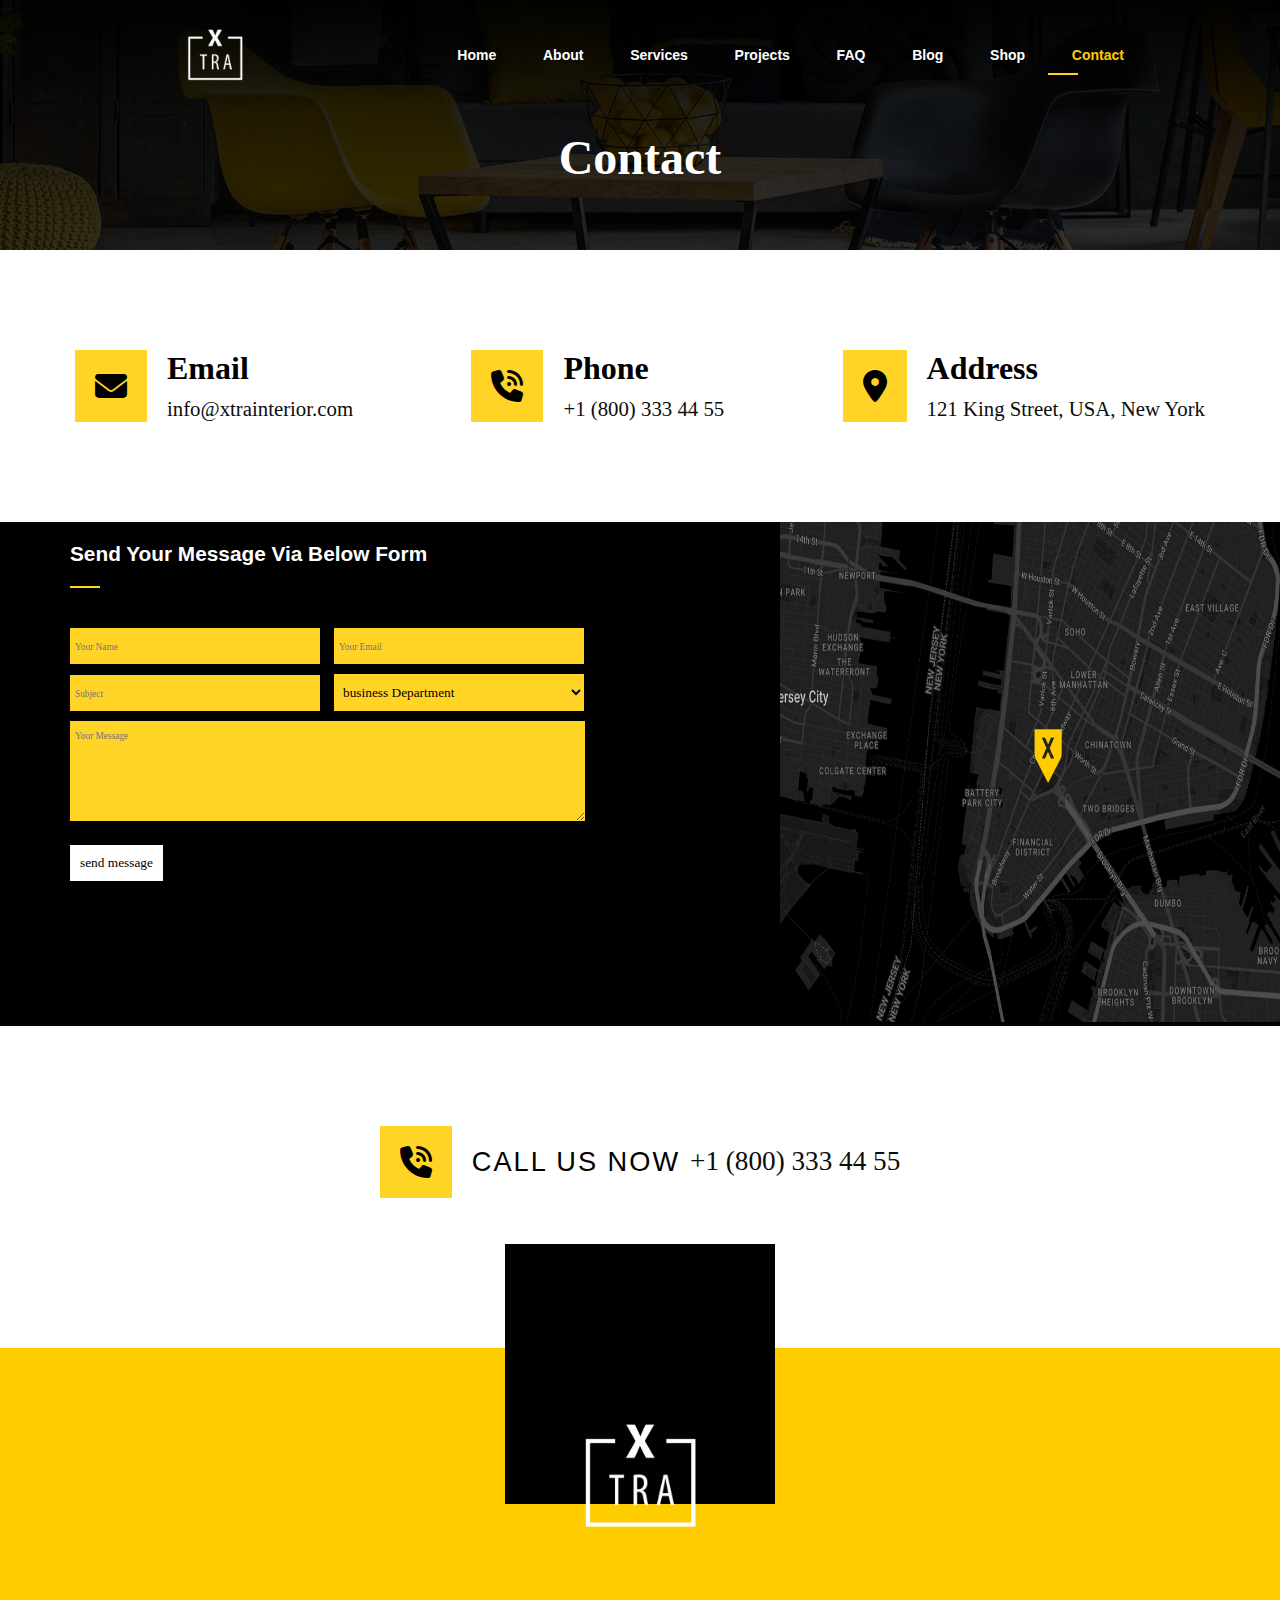
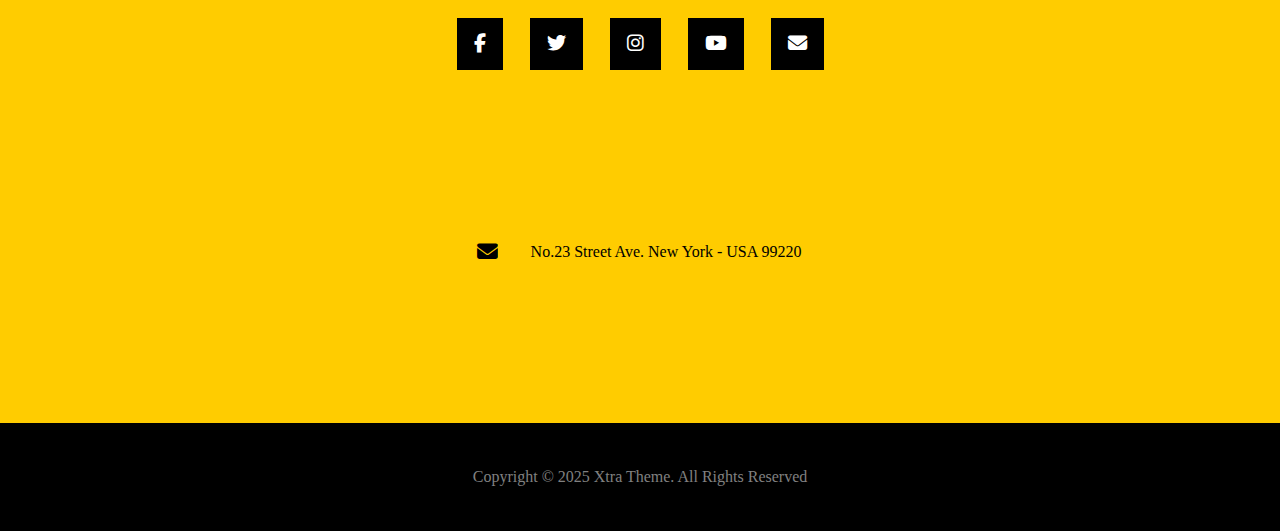
<file: Contact.html>
<!DOCTYPE html>
<html lang="en">
<head>
    <meta charset="UTF-8">
    <meta name="viewport" content="width=device-width, initial-scale=1.0">
    <title>Contact</title>
    <link rel="stylesheet" href="../assets/fontawesome-free-6.6.0-web(1)/fontawesome-free-6.6.0-web/css/all.min.css">
    <link rel="stylesheet" href="../assets/CSS/general.css">
    <link rel="stylesheet" href="../assets/CSS/Contact.css">
    <link rel="stylesheet" href="../assets/CSS/nav&footer.css">
</head>
<body>
    <header>
        <nav class="navbar">
            <div class="logo">
                <a href="../index.html"><img src="../assets/imgs/logo3.png" alt="Logo"></a>
            </div>
            <div class="menu-icon" id="menu-icon">☰</div>
            <ul class="nav-links" id="nav-links">
                <li><a href="../index.html">Home</a></li>
                <li><a href="A../bout.html">About</a></li>
                <li><a href="../services.html">Services</a></li>
                <li><a href="../projects.html">Projects</a></li>
                <li><a href="../FAQ.html">FAQ</a></li>
                <li><a href="../blog.html"  >Blog</a></li>
                <li><a href="../shop.html">Shop</a></li>
                <li><a href="../Contact.html" class="active">Contact</a></li>
            </ul>
        </nav>
        <h1>Contact</h1>
    </header>
    
    <div class="contact">
        <div class="container">
            <div class="card">
                <div class="icon">
                    <i class="fa-solid fa-envelope"></i>
                </div>
                <div class="text">
                    <h3>Email</h3>
                    <p>info@xtrainterior.com  </p>
    
                </div>
            </div>
            <div class="card">
                <div class="icon">
                    <i class="fa-solid fa-phone-volume"></i>
                            </div>
                <div class="text">
                    <h3>Phone</h3>
                    <p>+1 (800) 333 44 55 </p>
    
                </div>
            </div>
            <div class="card">
                <div class="icon">
                    <i class="fa-solid fa-location-dot"></i>
                            </div>
                <div class="text">
                    <h3>Address</h3>
                    <p>121 King Street, USA, New York</p>
    
                </div>
            </div>
        </div>
       
    </div>
    <div class="map">
          
            <form action="">
                <div class="text">
                    <h3> Send Your Message Via Below Form</h3>
                </div>
                <input type="text" placeholder="Your Name" required>
                <input type="email" placeholder="Your Email" required>
                <input type="text" placeholder="Subject" required>
               
               <select name="" id="">
                <option value="BD">business Department</option>
                <option value="PD">Personal Department</option>
                <option value="SD">Support Department</option>
                <option value="O">Others</option>
               </select>
                <textarea name="message" placeholder="Your Message" required></textarea>
            <input type="submit"
            value="send message">
            </form>
            <div class="map-photo">
                <img src="../assets/imgs/Map.png" alt="map-photo">
            </div>
        
 
    </div>
    <div class="call">
        <div class="container">
            <div class="card">
                <i class="fa-solid fa-phone-volume"></i>
    <div class="text">
        <h3>Call Us Now</h3>
        <p>+1 (800) 333 44 55</p>
    </div>
            
        </div>
        </div>
       
    </div>
    <footer>
        <div id="yellowFooter">
            <div class="logo" id="footerLogo"><img src="../assets/imgs/logo3.png" alt=""></div>
            <ul id="linkList">
                <li><i class="fa-brands fa-facebook-f"></i></li>
                <li><i class="fa-brands fa-twitter"></i></li>
                <li><i class="fa-brands fa-instagram"></i></li>
                <li><i class="fa-brands fa-youtube"></i></li>
                <li><i class="fa-solid fa-envelope"></i></li>
            </ul>
            <div id="location">
                <div class="logo">
                    <i class="fa -solid fa-envelope"></i>
                    <!-- <i class="fa -solid fa-location-dot"></i>                 -->
                </div>
                    <p>No.23 Street Ave. New York - USA 99220
                    </p>
            </div>
        </div>
        <div id="blackFooter">
             <p>Copyright © 2025 Xtra Theme. All Rights Reserved
            </p>
        </div>
    </footer>

    <script>
        const menuIcon = document.getElementById('menu-icon');
        const navLinks = document.getElementById('nav-links');
        menuIcon.addEventListener('click', () => {
            navLinks.classList.toggle('show');
        });
    </script>

</body>
</html>
</file>
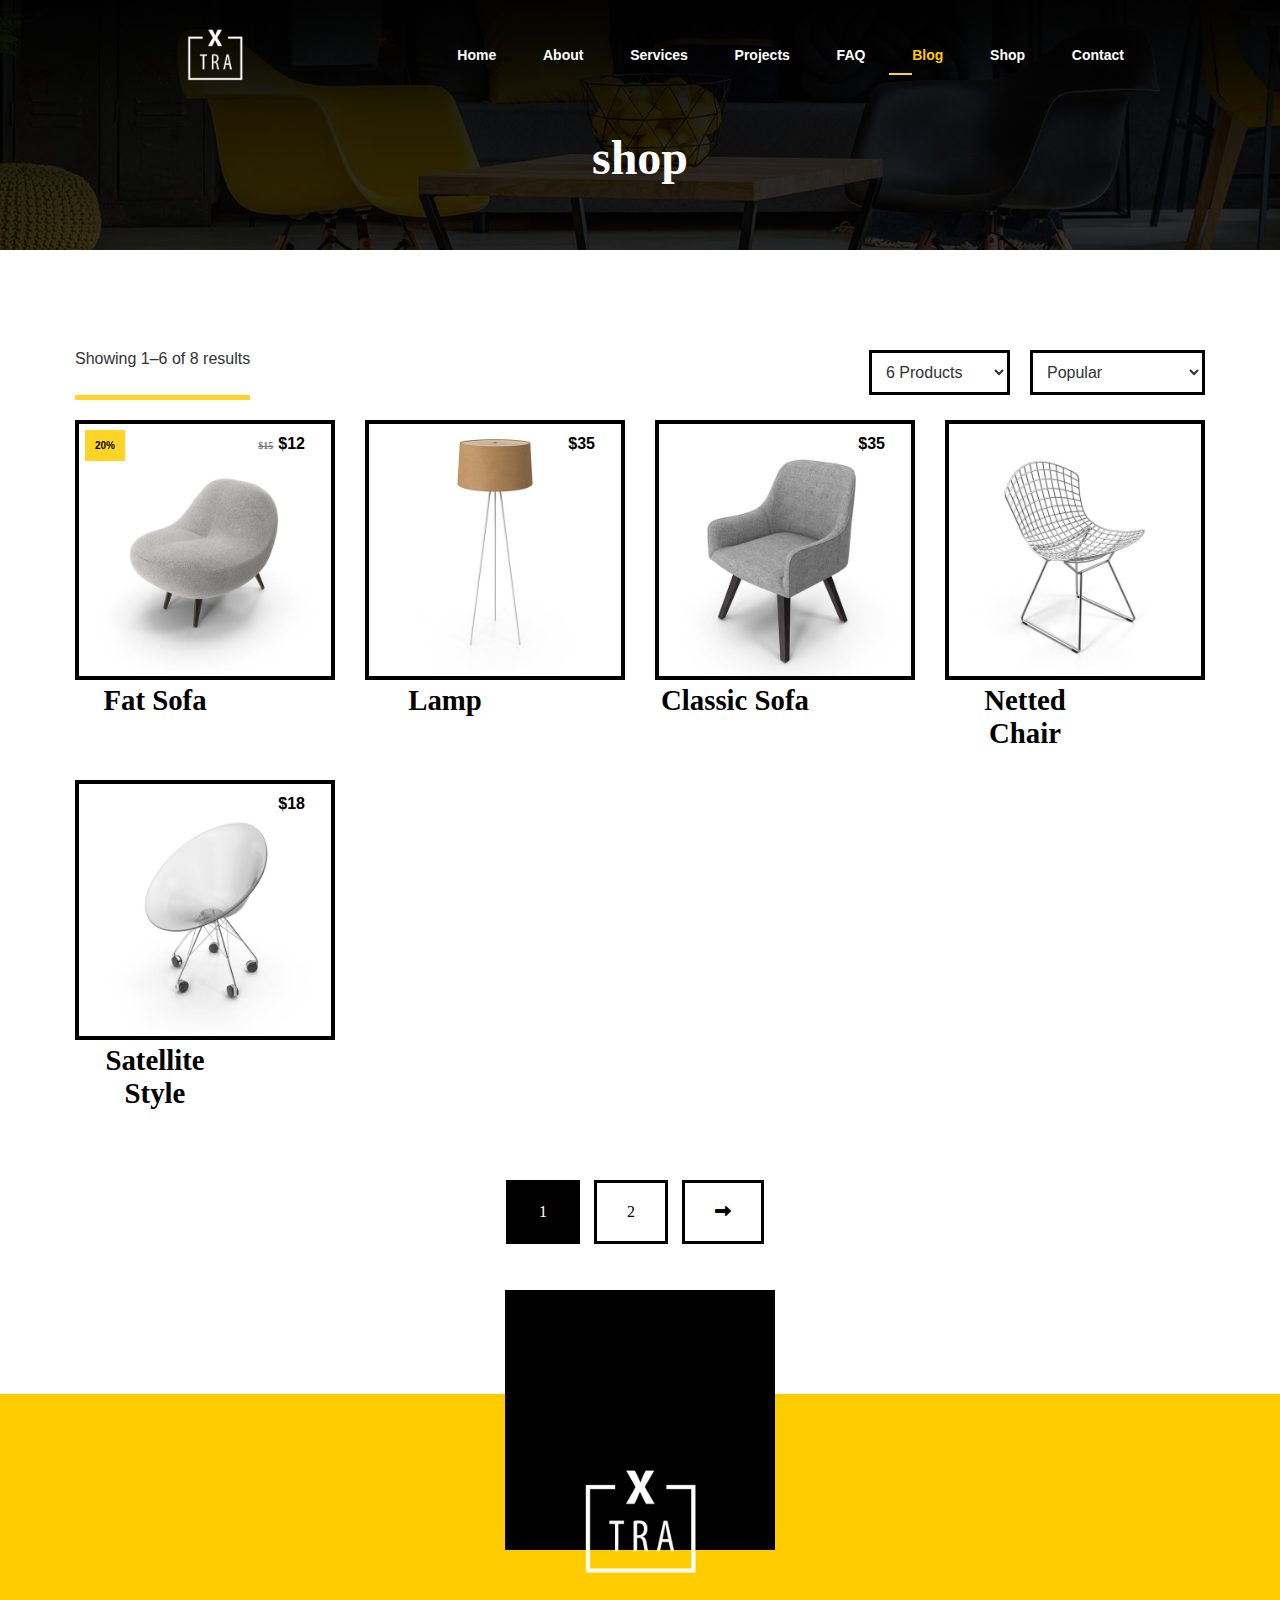
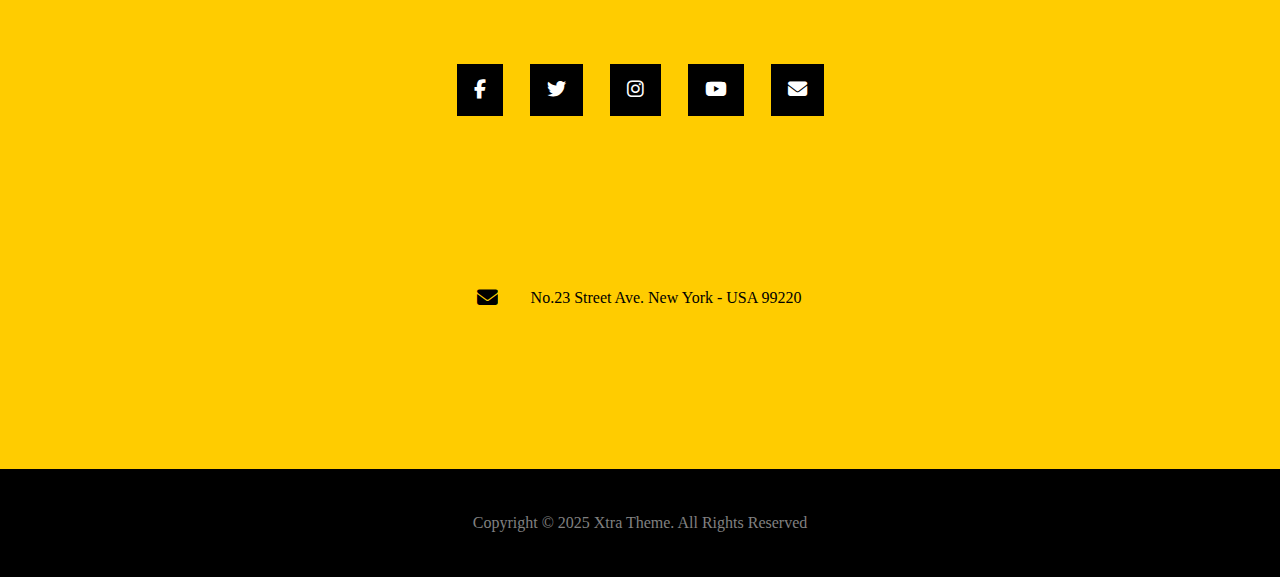
<file: shop.html>
<!DOCTYPE html>
<html lang="en">
<head>
    <meta charset="UTF-8">
    <meta name="viewport" content="width=device-width, initial-scale=1.0">
    <link rel="stylesheet" href="../assets/fontawesome-free-6.6.0-web(1)/fontawesome-free-6.6.0-web/css/all.min.css">

    <link rel="stylesheet" href="../assets/CSS/general.css">
    <link rel="stylesheet" href="../assets/CSS/Shop.css">
    <link rel="stylesheet" href="../assets/CSS/nav&footer.css">

    <title>Shop</title>
</head>
<body>
    <header>
        <nav class="navbar">
            <div class="logo">
                <a href="../index.html"><img src="../assets/imgs/logo3.png" alt="Logo"></a>
            </div>
            <div class="menu-icon" id="menu-icon">☰</div>
            <ul class="nav-links" id="nav-links">
                <li><a href="../index.html">Home</a></li>
                <li><a href="A../bout.html">About</a></li>
                <li><a href="../services.html">Services</a></li>
                <li><a href="../projects.html">Projects</a></li>
                <li><a href="../FAQ.html">FAQ</a></li>
                <li><a href="../blog.html"  class="active">Blog</a></li>
                <li><a href="../shop.html">Shop</a></li>
                <li><a href="../Contact.html">Contact</a></li>
            </ul>
        </nav>
        <h1>
            shop
        </h1>
    </header>
    
<div class="shop-cards">
    <div class="container">
        <div class="headers">
            <div class="show-res">
                <p>Showing 1–6 of 8 results</p>
            </div>
            <div class="dropdown">
                <div class="num">
                    <select name="" id="">
    <option value="6-pro">6 Products</option>
    <option value="16-pro">16 Products</option>
    <option value="32-pro">32 Products</option>
    <option value="48-pro">48 Products</option>
    <option value="64-pro">64 Products</option>
    <option value="128-pro">128 Products</option>
    
                    </select>
                </div>
                <div class="famous">
                    <select name="" id="">
                        <option value="">Popular</option>
                        <option value="">Featured</option>
                        <option value="">Top Rated</option>
                        <option value="">Sort By Latest</option>
                        <option value="">Sort By Oldest</option>
                        <option value="">Price low to High</option>
                        <option value="">Price High to Low</option>
                        <option value="">Highest Discount </option>
                        <option value="">Lowest Discount</option>
                        <option value="">Alphabitacally A-Z</option>
                        <option value="">Alphabitcally Z-A</option>
                    </select>
                </div>
            </div>
        </div>
  
<div class="cards">
    <div class="card">
        <img src="../assets/imgs/package1-1.jpg" alt="" class="image">
        <p class="price"><del>$15</del>$12</p>
        <p class="discount">20%</p>
        <p class="card-name">Fat Sofa</p>
        <div class="btns">
            <div class="icons">
                <i class="fa-regular fa-heart"></i>
                <i class="fa-solid fa-plus"></i>
                <i class="fa-solid fa-magnifying-glass"></i>
            </div>
            <button type="submit">Add To Cart <i class="fa-solid fa-cart-shopping"></i></button>

        </div>
    </div>
    <div class="card">
        <img src="../assets/imgs/package2-1.jpg" alt="" class="image">
        <p class="price">$35</p>
        <p class="card-name">Lamp</p>
        <div class="btns">
            <div class="icons">
                <i class="fa-regular fa-heart"></i>
                <i class="fa-solid fa-plus"></i>
                <i class="fa-solid fa-magnifying-glass"></i>
            </div>
            <button type="submit">Add To Cart <i class="fa-solid fa-cart-shopping"></i></button>

        </div>
    </div>
    <div class="card">
        <img src="../assets/imgs/package4-1.jpg" alt="" class="image">
        <p class="price">$35</p>
        <p class="card-name">Classic Sofa</p>
        <div class="btns">
            <div class="icons">
                <i class="fa-regular fa-heart"></i>
                <i class="fa-solid fa-plus"></i>
                <i class="fa-solid fa-magnifying-glass"></i>
            </div>
            <button type="submit">Add To Cart <i class="fa-solid fa-cart-shopping"></i></button>

        </div>
    </div>
    <div class="card">
        <img src="../assets/imgs/package5-1.jpg" alt="" class="image">
        <p class="card-name">Netted Chair</p>
        <div class="btns">
            <div class="icons">
                <i class="fa-regular fa-heart"></i>
                <i class="fa-solid fa-plus"></i>
                <i class="fa-solid fa-magnifying-glass"></i>
            </div>
            <button type="submit">Add To Cart <i class="fa-solid fa-cart-shopping"></i></button>

        </div>
    </div>
    <div class="card">
        <img src="../assets/imgs/package6-1.jpg" alt="" class="image">
        <p class="price">$18</p>
        <p class="card-name">Satellite Style</p>
        <div class="btns">
            <div class="icons">
                <i class="fa-regular fa-heart"></i>
                <i class="fa-solid fa-plus"></i>
                <i class="fa-solid fa-magnifying-glass"></i>
            </div>
            <button type="submit">Add To Cart <i class="fa-solid fa-cart-shopping"></i></button>

        </div>
    </div>
</div>
<div class="pages">
    <button type="submit" class="active">1</button>
    <button type="submit">2</button>
    <button type="submit"><i class="fa-solid fa-right-long"></i></button>
</div>
    </div>
</div>


    <footer>
        <div id="yellowFooter">
            <div class="logo" id="footerLogo"><img src="../assets/imgs/logo3.png" alt=""></div>
            <ul id="linkList">
                <li><i class="fa-brands fa-facebook-f"></i></li>
                <li><i class="fa-brands fa-twitter"></i></li>
                <li><i class="fa-brands fa-instagram"></i></li>
                <li><i class="fa-brands fa-youtube"></i></li>
                <li><i class="fa-solid fa-envelope"></i></li>
            </ul>
            <div id="location">
                <div class="logo">
                    <i class="fa -solid fa-envelope"></i>
                    <!-- <i class="fa -solid fa-location-dot"></i>                 -->
                </div>
                    <p>No.23 Street Ave. New York - USA 99220
                    </p>
            </div>
        </div>
        <div id="blackFooter">
             <p>Copyright © 2025 Xtra Theme. All Rights Reserved
            </p>
        </div>
    </footer>

    <script>
        const menuIcon = document.getElementById('menu-icon');
        const navLinks = document.getElementById('nav-links');
        menuIcon.addEventListener('click', () => {
            navLinks.classList.toggle('show');
        });
    </script>
</body>
</html>
</file>
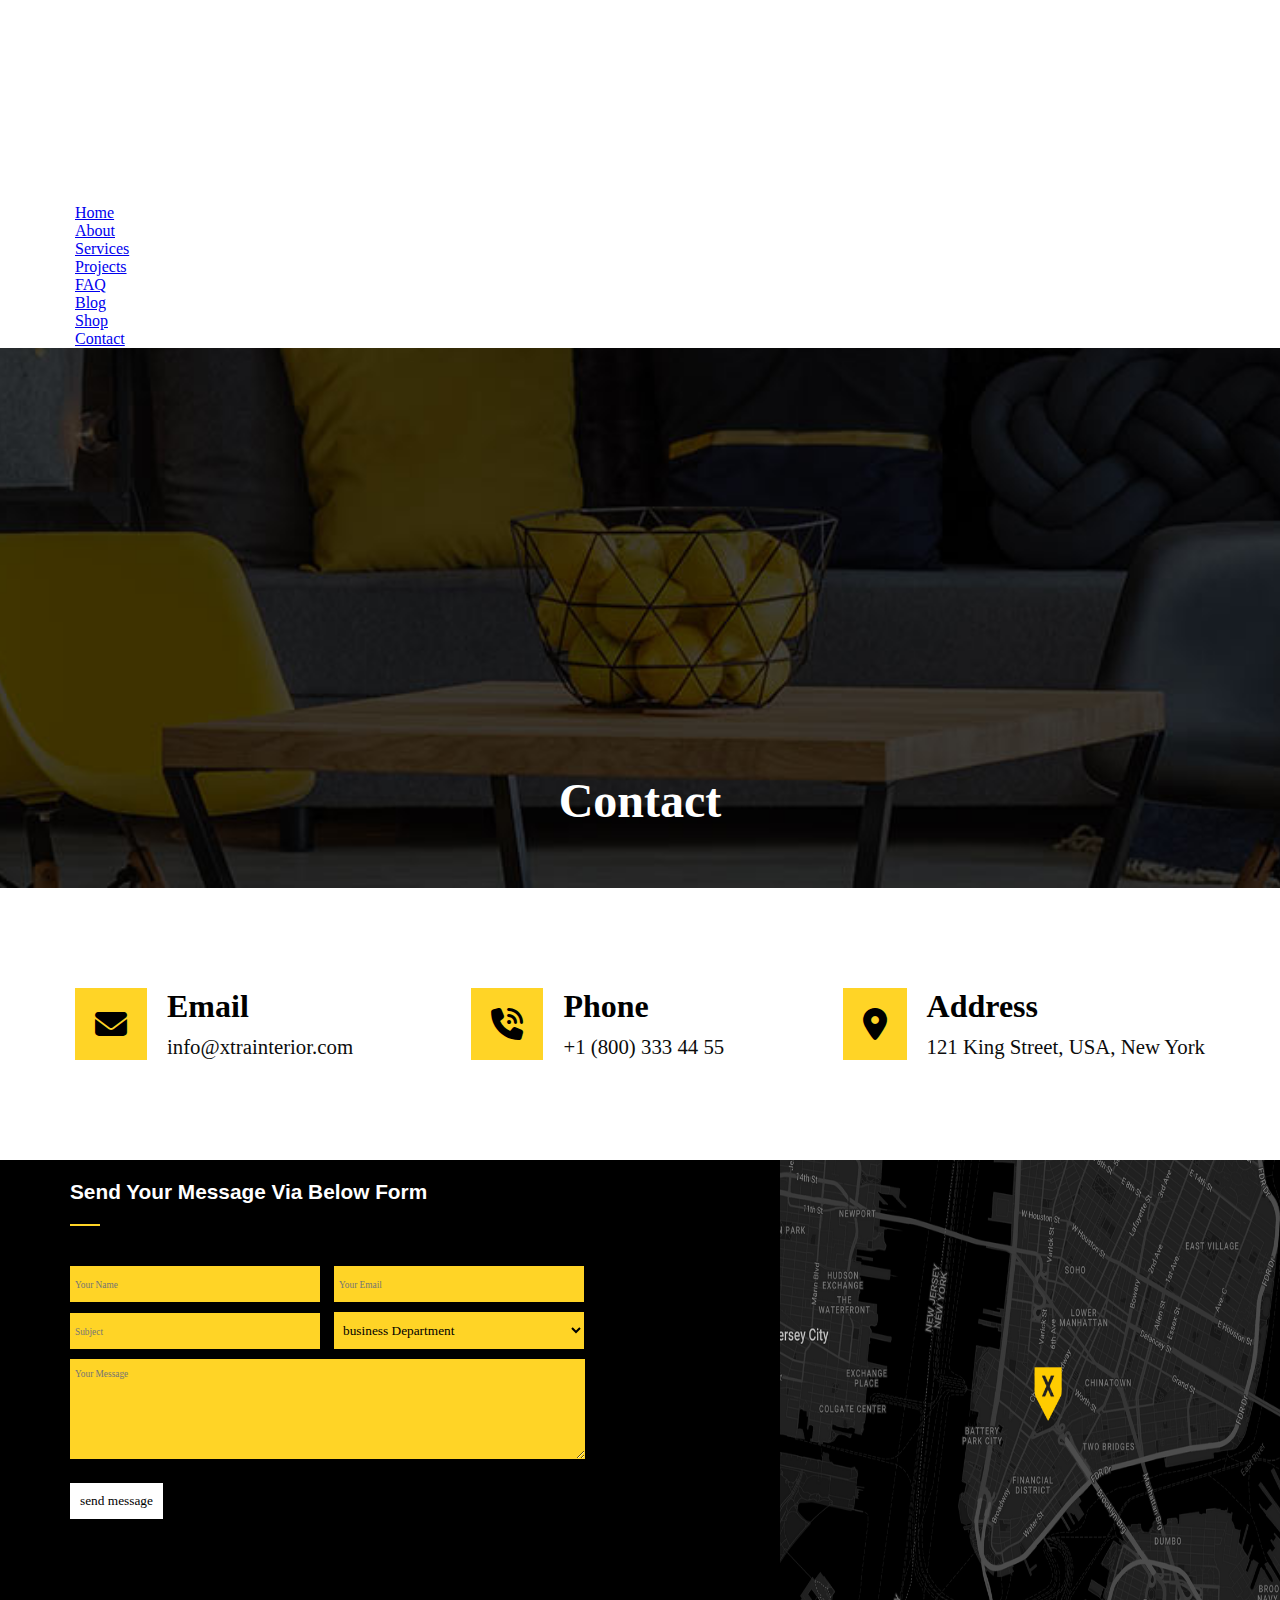
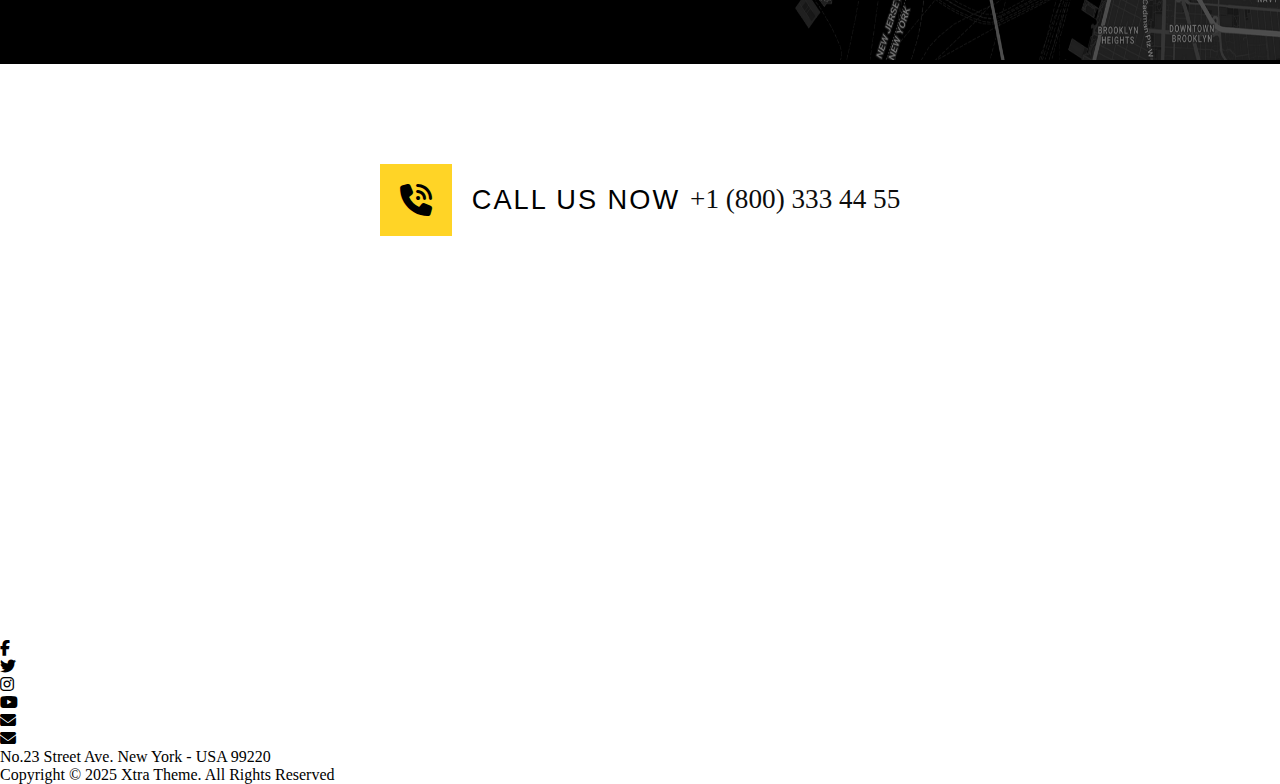
<file: html/Contact.html>
<!DOCTYPE html>
<html lang="en">
<head>
    <meta charset="UTF-8">
    <meta name="viewport" content="width=device-width, initial-scale=1.0">
    <title>Contact</title>
    <link rel="stylesheet" href="../assets/fontawesome-free-6.6.0-web(1)/fontawesome-free-6.6.0-web/css/all.min.css">
    <link rel="stylesheet" href="../assets/CSS/general.css">
    <link rel="stylesheet" href="../assets/CSS/Contact.css">
</head>
<body>
    <header class="header">
        <div class="container">
                <div class="logo"> 
                    <a href="../index.html"><img src="/assets/imgs/logo3.png" alt="Logo" width="200px"></a>
                </div>
                <ul class="nav-links">
                    <li><a href="../index.html" >Home</a></li>
                    <li><a href="About.html">About</a></li>
                    <li><a href="services.html">Services</a></li>
                    <li><a href="projects.html" >Projects</a></li>
                    <li><a href="FAQ.html">FAQ</a></li>
                    <li><a href="blog.html">Blog</a></li>
                    <li><a href="shop.html">Shop</a></li>
                    <li><a href="Contact.html" class="active">Contact</a></li>
                </ul>
            
        </div>
       
    </header>
    <div class="hero">
        <h1>Contact</h1>
    </div>
    <div class="contact">
        <div class="container">
            <div class="card">
                <div class="icon">
                    <i class="fa-solid fa-envelope"></i>
                </div>
                <div class="text">
                    <h3>Email</h3>
                    <p>info@xtrainterior.com  </p>
    
                </div>
            </div>
            <div class="card">
                <div class="icon">
                    <i class="fa-solid fa-phone-volume"></i>
                            </div>
                <div class="text">
                    <h3>Phone</h3>
                    <p>+1 (800) 333 44 55 </p>
    
                </div>
            </div>
            <div class="card">
                <div class="icon">
                    <i class="fa-solid fa-location-dot"></i>
                            </div>
                <div class="text">
                    <h3>Address</h3>
                    <p>121 King Street, USA, New York</p>
    
                </div>
            </div>
        </div>
       
    </div>
    <div class="map">
          
            <form action="">
                <div class="text">
                    <h3> Send Your Message Via Below Form</h3>
                </div>
                <input type="text" placeholder="Your Name" required>
                <input type="email" placeholder="Your Email" required>
                <input type="text" placeholder="Subject" required>
               
               <select name="" id="">
                <option value="BD">business Department</option>
                <option value="PD">Personal Department</option>
                <option value="SD">Support Department</option>
                <option value="O">Others</option>
               </select>
                <textarea name="message" placeholder="Your Message" required></textarea>
            <input type="submit"
            value="send message">
            </form>
            <div class="map-photo">
                <img src="../assets/imgs/Map.png" alt="map-photo">
            </div>
        
 
    </div>
    <div class="call">
        <div class="container">
            <div class="card">
                <i class="fa-solid fa-phone-volume"></i>
    <div class="text">
        <h3>Call Us Now</h3>
        <p>+1 (800) 333 44 55</p>
    </div>
            
        </div>
        </div>
       
    </div>
    <footer>
        <div id="yellowFooter">
            <div class="logo" id="footerLogo"><img src="../assets/imgs/logo3.png" alt=""></div>
            <ul id="linkList">
                <li><i class="fa-brands fa-facebook-f"></i></li>
                <li><i class="fa-brands fa-twitter"></i></li>
                <li><i class="fa-brands fa-instagram"></i></li>
                <li><i class="fa-brands fa-youtube"></i></li>
                <li><i class="fa-solid fa-envelope"></i></li>
            </ul>
            <div id="location">
                <div class="logo">
                    <i class="fa -solid fa-envelope"></i>
                    <!-- <i class="fa -solid fa-location-dot"></i>                 -->
                </div>
                    <p>No.23 Street Ave. New York - USA 99220
                    </p>
            </div>
        </div>
        <div id="blackFooter">
             <p>Copyright © 2025 Xtra Theme. All Rights Reserved
            </p>
        </div>
    </footer>
</body>
</html>
</file>
<file: assets/CSS/general.css>
:root {
  --mainColor: #ffd426;
  --secondColor: #ffdf61;
  --thirdColor: #ffe57f;

  --accent: #ffcc00;
  --pale-accent: #ffdf61;
  --faint-accent: #ffe57f;
  --black: #010101;
}
* {
  margin: 0;
  padding: 0;
  box-sizing: border-box;
  list-style: none;
  font-family: "Times New Roman", Times, serif;
}
::selection {
  background-color: var(--mainColor);
  color: white;
}
</file>
<file: assets/CSS/Contact.css>
:root {
  --mainColor: #ffd426;
  --secondColor: #ffdf61;
  --thirdColor: #ffe57f;
}
.container {
  padding-left: 20px;
  padding-right: 20px;
  margin-left: auto;
  margin-right: auto;
}
@media (min-width: 768px) {
  .container {
    width: 760px;
  }

}
@media (min-width: 992px) {
  .container {
    width: 970px;
  }
}
@media (min-width: 1200px) {
  .container {
    width: 1170px;
  }
}

/* hero section */
.hero {
  background-image: url("../imgs/brd.jpg");

  height: 60vh;
  position: relative;
  margin-top: 0;
  background-repeat: no-repeat;
  background-size: cover;
  background-position: center bottom;
  display: flex;
  align-items: end;
  justify-content: center;
}
.hero h1 {
  font-size: 3em;
  color: white;
  margin-bottom: 60px;
}
@media (max-width: 992px) {
  .hero h1 {
    font-size: 2.5em;
    text-align: center;
  }
}

@media (max-width: 768px) {
  .hero {
    height: 50vh;
  }

  .hero h1 {
    font-size: 2em;
  }
}
/* end hero section */
/* begin contact */
.contact {
  margin-top: 100px;
}
.contact .container {
  display: flex;
  flex-direction: row;
  gap: 20px;
  flex-wrap: wrap;
  justify-content: space-between;
}
.contact .container .card {
  display: flex;
  gap: 20px;
  flex-wrap: wrap;
  cursor: pointer;
}
.container .card:hover .icon i {
  background-color: black !important;
  color: var(--mainColor);
  transition: background-color 0.5s ease;
  -webkit-transition: background-color 0.5s ease;
  -moz-transition: background-color 0.5s ease;
  -ms-transition: background-color 0.5s ease;
  -o-transition: background-color 0.5s ease;
}
.contact .container .card .icon i {
  font-size: 2em;
  background-color: var(--mainColor);
  padding: 20px;
}
.contact .container .card .text {
  display: flex;
  flex-direction: column;
  gap: 10px;
  align-items: flex-start;
}
.contact .container .card .text h3 {
  font-size: 2em;
}
.contact .container .card .text p {
  font-size: 1.3em;
  font-weight: 100;
  color: #0c0c0c;
}
@media (max-width: 480px) {
  .contact .container {
    align-items: center;
    justify-content: center;
  }

  .contact .container .card {
    flex-direction: column;
    text-align: center;
    align-items: center;
  }

  .contact .container .card .icon i {
    font-size: 1.2em;
    padding: 10px;
  }

  .contact .container .card .text {
    margin-top: 20px;
    text-align: center;
    align-items: center;
  }

  .contact .container .card .text h3 {
    font-size: 1.2em;
  }

  .contact .container .card .text p {
    font-size: 0.9em;
  }
}
/* end contact */

/* start form */
.map {
  margin-top: 100px;
  background-color: black;
  display: flex;
  flex-direction: row;
  gap: 20px;
}

.map form {
  padding: 20px;
  margin-left: 50px;
}
.map form .text {
  margin-bottom: 40px;
}
.map form .text h3 {
  color: white;
  font-size: 1.3em;
  font-family: sans-serif;
}
.map form .text::after {
  content: "";
  width: 30px;
  height: 2px;
  background-color: var(--mainColor);
  display: block;
  margin-top: 20px;
}
.map form input[type="text"],
[type="email"],
select {
  margin-bottom: 10px;
  padding: 10px 5px;
  margin-right: 10px;
  width: 250px;
  background-color: var(--mainColor);

  border: none;
}
.map form input[type="submit"] {
  margin-top: 10px;
  cursor: pointer;
  padding: 10px;
  display: block;
  background-color: white;
  border: none;
  transition: 0.5s;
  -webkit-transition: 0.5s;
  -moz-transition: 0.5s;
  -ms-transition: 0.5s;
  -o-transition: 0.5s;
}
.map form input[type="submit"]:hover {
  background-color: var(--mainColor);
}
.map form input::placeholder,
textarea::placeholder {
  font-size: 0.7em;
}
.map form select option {
  font-size: 0.7em !important;
}
.map form textarea {
  width: 515px;
  height: 100px;
  padding: 10px 5px;
  margin-bottom: 10px;
  margin-right: 10px;
  resize: vertical;
  background-color: var(--mainColor);
  border: none;
}
.map .map-photo {
}
.map .map-photo img {
  height: 500px;
}

@media (max-width:1205px){
  .map {
    flex-direction: column;
    align-items: center;
    margin-top: 100px;
  }

  .map form {
    margin-left: 0;
    width: 100%;
    padding: 10px;
  }

  .map form input[type="text"],
  .map form input[type="email"],
  .map form select {
    width: 100%;
    margin-right: 0;
  }

  .map form textarea {
    width: 100%;
    margin-right: 0;
  }

  .map .map-photo img {
    height: auto;
    width: 100%;
  }
}
@media (max-width:1350px)and (min-width:1200px){
  .map .map-photo img{
    width:500px;
  }
}
@media (max-width: 480px) {
  .map form .text h3 {
    font-size: 1.1em;
  }

  .map form input[type="text"],
  .map form input[type="email"],
  .map form select {
    padding: 8px 5px;
  }

  .map form textarea {
    height: 80px;
  }
}
/* end form */
/* call us */
.call .container {
  margin-top: 100px;
  display: flex;
  align-items: center;
  justify-content: center;
}
.call .card {
  display: flex;
  flex-direction: row;
  gap: 20px;
  align-items: center;
  cursor: pointer;
  transition: transform 0.5s ease-in, background-color 0.5s ease-in;
  transform: scaleX(1);
}

.call .card:hover {
  transform: scaleX(1.05);
}

.call .card:hover i {
  background-color: black;
  color: var(--mainColor);
  transition: background-color 0.5s ease-in;
}
.call .card .text {
  display: flex;
  gap: 10px;
}
.call .card i {
  font-size: 2em;
  background-color: var(--mainColor);
  padding: 20px;
  cursor: pointer;
}
.call .card h3 {
  font-size: 1.7em;
  text-transform: uppercase;
  font-family: sans-serif;
  font-weight: lighter;
  letter-spacing: 2px;
}
.call .card p {
  font-size: 1.7em;
  color: #0c0c0c;
  font-weight: 300;
}
@media (max-width: 768px) {
  .call .container {
    flex-direction: column;
    align-items: center;
    gap: 20px;
  }

  .call .card {
    flex-direction: column;
    text-align: center;
    gap: 10px;
  }

  .call .card .text {
    flex-direction: column;
    align-items: center;
  }

  .call .card i {
    font-size: 1.5em;
    padding: 15px;
  }

  .call .card h3 {
    font-size: 1.5em;
    letter-spacing: 1px;
  }

  .call .card p {
    font-size: 1.3em;
  }
}

@media (max-width: 480px) {
  .call .card i {
    font-size: 1.2em;
    padding: 10px;
  }

  .call .card h3 {
    font-size: 1.2em;
  }

  .call .card p {
    font-size: 1em;
  }
  .contact .container .card .text h3{
    font-size: 20px;
  }
}

/* call us */
</file>
<file: assets/CSS/nav&footer.css>
/* Header and Original Navigation */
header {
  display: flex;
  flex-direction: column;
  justify-content: space-between;
  width: 100%;
  height: 250px;
  background-color: #ffdf61;
  background-image: linear-gradient(
      to bottom,
      rgba(0, 0, 0, 0.7),
      rgba(0, 0, 0, 0.1)
    ),
    url(/assets/imgs/brd.jpg);
  background-repeat: no-repeat;
  background-size: cover;
  background-position: center;
}

#topPart {
  height: 15vh;
  /* background-color: var(--accent); */
  display: flex;
  justify-content: space-between;
  gap: 5em;
  align-items: center;
  padding: 10vb 9vb;
}

.logo img {
  width: 16vb;
}

nav ul {
  display: flex;
  justify-content: space-between;
  flex-wrap: wrap;
}

nav li a {
  font-family: Arial, Helvetica, sans-serif;
  font-weight: 600;
  text-decoration: none;
  color: white;
  text-transform: none;
  transition: 200ms;
  -webkit-transition: 200ms;
  -moz-transition: 200ms;
  -ms-transition: 200ms;
  -o-transition: 200ms;
  position: relative;
  padding: 2vb 2.6vb;
}

nav li a:hover {
  color: var(--accent);
}

/* nav li a::before {
  content: "";
  position: absolute;
  width: 0px;
  height: 2px;
  background-color: var(--accent);
  top: 90%;
  border-radius: 40px;
  -webkit-border-radius: 40px;
  -moz-border-radius: 40px;
  -ms-border-radius: 40px;
  -o-border-radius: 40px;
  transition: width 200ms ease-in;
  -webkit-transition: width 200ms ease-in;
  -moz-transition: width 200ms ease-in;
  -ms-transition: width 200ms ease-in;
  -o-transition: width 200ms ease-in;
} */

nav li a:hover::before {
  width: 15px;
}

/* 
nav li a::after {
  content: "";
  position: absolute;
  transform-origin: right center;
  width: 15px;
  height: 2px;
  background-color: var(--accent);
  left: 18px;
  top: 90%;
  border-radius: 40px;
  -webkit-border-radius: 40px;
  -moz-border-radius: 40px;
  -ms-border-radius: 40px;
  -o-border-radius: 40px;
  transform: scaleX(0);
  transition: width 200ms ease-in;
  -webkit-transition: transform 200ms ease-in 200ms;
  -moz-transition: width 200ms ease-in;
  -ms-transition: width 200ms ease-in;
  -o-transition: width 200ms ease-in;
  -webkit-transform: scaleX(0);
  -moz-transform: scaleX(0);
  -ms-transform: scaleX(0);
  -o-transform: scaleX(0);
} */

/* nav li a:hover::after {
  transform: scaleX(1);
  -webkit-transform: scaleX(1);
  -moz-transform: scaleX(1);
  -ms-transform: scaleX(1);
  -o-transform: scaleX(1);
} */

header h1 {
  /* position: absolute; */
  /* left: 50%; */
  /* bottom: 50%; */
  /*width: auto;
  */ /*bottom: 10px;
  */
  text-align: center;
  color: white;
  font-size: 3em;
  margin-top: 130px;
  /* transform: translate(-50%, -50%);
  -webkit-transform: translate(-50%, -50%);
  -moz-transform: translate(-50%, -50%);
  -ms-transform: translate(-50%, -50%);
  -o-transform: translate(-50%, -50%); */
}

header nav ul .active {
  color: var(--accent);
}

/* header nav ul .active::before {
  content: "";
  position: absolute;
  width: 0px;
  height: 2px;
  background-color: var(--accent);
  top: 90%;
  border-radius: 40px;
  transition: width 200ms ease-in;
  width: 15px;
} */
.nav-links a.active {
  color: var(--mainColor);
  
}
.nav-links a::after {
  content: "";
  position: absolute;
  left: 0px;
  bottom: 6px;
  width: 30%;
  height: 2px;
  background:var(--mainColor);
  transform: scaleX(0);
  transform-origin: left;
  transition: transform 0.3s ease;
}

.nav-links a:hover::after {
  transform: scaleX(1);
}
.nav-links a:hover {
  color: var(--mainColor);
}
.nav-links a.active::after{
  transform: scale(1);
}/* Navbar Navigation */
.navbar {
  position: absolute;
  top: 0;
  left: 21px;
  display: flex;
  width: 100%;
  justify-content: space-around;
  align-items: center;
  padding: 1% 5%;
  background: linear-gradient(
    to bottom,
    rgba(0, 0, 0, 0.8),
    rgba(255, 255, 255, 0)
  );
  z-index: 10;
}

.navbar .logo img {
  width: 80px;
}

.menu-icon {
  display: none;
  font-size: 30px;
  color: white;
  cursor: pointer;
  z-index: 100;
}

ul.nav-links {
  display: flex;
  list-style: none;
}

.nav-links a {
  text-decoration: none;
  color: white;
  font-size: 14px;
  font-weight: bold;
  position: relative;
  font-family: Arial, Helvetica, sans-serif;
}

.nav-links a.active {
  color: var(--accent);
}

/* .nav-links a::after {
  content: "";
  position: absolute;
  left: 0;
  bottom: -6px;
  width: 30%;
  height: 2px;
  background: var(--accent);
  transform: scaleX(0);
  transform-origin: left;
  transition: transform 0.3s ease;
} */

/* .nav-links a:hover::after {
  transform: scaleX(1);
}

.nav-links a:hover {
  color: var(--accent);
} */


@media (max-width: 768px) {
  nav {
      justify-content: space-between;
      padding: 0px 30px;
      background: transparent;
      position: fixed;
  }

  .navbar{
    left: 0;
  }
  .menu-icon {
      display: block;
      border: 1px solid white;
      height: 30px;
      width: 30px;
      font-size: 18px;
      text-align: center;
      padding-bottom: 10px;
  }

  ul.nav-links {
      position: fixed;
      top: 0;
      right: -250px;
      width: 250px;
      height: 90vh;
      background: black;
      flex-direction: column;
      align-items: flex-start;
      padding: 50px 20px;
      gap: 20px;
      transition: right 0.3s ease-in-out;
      z-index: 99;
  }

  ul.nav-links.show {
      right: 0;
  }

  .nav-links li a {
      color: white;
      font-size: 18px;
      width: 100%;
      padding: 10px 0;
      border-bottom: 1px solid #333;
  }

  .nav-links li a.active {
      width: 100%;
      /* padding-left: 10px; */
  }

  .navbar{
      background-color: var(--mainColor);
      justify-content: space-between;
  }
  .logo img{
      width: 70px;
  }
}

/* end of nav */
@media (min-width: 769px) {
  #questions {
    justify-content: center;
    align-items: center;
    margin: 0 20vb;
  }
}

/* End of Navigation bar */

footer {
  margin-top: 150px;
}

#yellowFooter {
  background-color: var(--accent);
  height: 75vb;
  display: flex;
  flex-direction: column;
  /* gap: 3vb; */
}

#footerLogo {
  background-color: #010101;
  width: 30vb;
  text-align: center;
  margin: 0 auto;
  vertical-align: middle;
  height: 260px;
  padding-top: 30px;
  transform: translateY(-40%);
  -webkit-transform: translateY(-40%);
  -moz-transform: translateY(-40%);
  -ms-transform: translateY(-40%);
  -o-transform: translateY(-40%);
}

#footerLogo img {
  margin-top: 13vb;
  width: 18vb;
}

#linkList {
  margin: 10px auto;
  display: flex;
  gap: 3vb;
}

#linkList li {
  background-color: black;
  color: white;
  padding: 15px 17px;
  font-size: 1.2em;
  transition: 300ms;
  -webkit-transition: 300ms;
  -moz-transition: 300ms;
  -ms-transition: 300ms;
  -o-transition: 300ms;
}

#linkList li:hover {
  background-color: white;
  color: #010101;
  cursor: pointer;
  font-weight: 800;
}

#linkList i {
  transition: 300ms;
  -webkit-transition: 300ms;
  -moz-transition: 300ms;
  -ms-transition: 300ms;
  -o-transition: 300ms;
}

#linkList li:hover > i {
  transform: rotateY(360deg);
  -webkit-transform: rotateY(360deg);
  -moz-transform: rotateY(360deg);
  -ms-transform: rotateY(360deg);
  -o-transform: rotateY(360deg);
}

#location {
  margin: auto;
  display: flex;
  gap: 4vb;
  font-family: Arial, Helvetica, sans-serif;
  font-weight: 100;
  padding: 3vb;
}

#location .logo i {
  scale: 1.3;
  transition: 100ms;
  -webkit-transition: 100ms;
  -moz-transition: 100ms;
  -ms-transition: 100ms;
  -o-transition: 100ms;
}

#location:hover > .logo i {
  scale: 1.6;
}

#blackFooter {
  background-color: black;
  text-align: center;
  color: gray;
}

#blackFooter p {
  padding: 5vb 0;
}
</file>
<file: assets/CSS/Shop.css>
.container {
  padding-left: 20px;
  padding-right: 20px;
  margin-left: auto;
  margin-right: auto;
}
@media (min-width: 768px) {
  .container {
    width: 760px;
  }
}
@media (min-width: 992px) {
  .container {
    width: 970px;
  }
}
@media (min-width: 1200px) {
  .container {
    width: 1170px;
  }
}

/* header */

/* end header */

/* hero section */
.hero {
  background-image: url("../assets/imgs/brd.jpg");

  height: 60vh;
  position: relative;
  margin-top: 0;
  background-repeat: no-repeat;
  background-size: cover;
  background-position: center bottom;
  display: flex;
  align-items: end;
  justify-content: center;
}
.hero h1 {
  font-size: 3em;
  color: white;
  margin-bottom: 60px;
}
@media (max-width: 992px) {
  .hero h1 {
    font-size: 2.5em;
    text-align: center;
  }
}

@media (max-width: 768px) {
  .hero {
    height: 50vh;
  }

  .hero h1 {
    font-size: 2em;
  }
}
/* end hero section */
/* start shops card */
.shop-cards {
  margin-top: 100px;
}
.shop-cards .container {
  display: flex;
  flex-direction: column;
  gap: 20px;
}
.shop-cards .container .headers {
  display: flex;
  flex-direction: row;
  justify-content: space-between;
}
.shop-cards .container .headers .show-res {
  border-bottom: 5px solid var(--mainColor);
}
.shop-cards .container .headers .show-res p {
  color: #333333;
  font-size: 1em;
  font-weight: 200;
  font-family: sans-serif;
  margin-bottom: 5px;
}
.shop-cards .container .headers .dropdown {
  display: flex;
  flex-direction: row;
  gap: 20px;
}
.shop-cards .container .headers .dropdown .num select,
.shop-cards .container .headers .dropdown .famous select {
  color: #333333;
  font-size: 1em;
  font-weight: 200;
  font-family: sans-serif;
  margin-bottom: 5px;
  background-color: white;
  border: 3px solid black;
  padding: 10px;
}

.shop-cards .container .headers .dropdown .num select:focus,
.shop-cards .container .headers .dropdown .famous select:focus {
  border: 3px solid var(--mainColor);
}
.shop-cards .container .cards {
  display: grid;
  grid-template-columns: repeat(auto-fill, minmax(250px, 1fr));
  gap: 30px;
}
.shop-cards .container .cards .card {
  position: relative;
  cursor: pointer;
}
.shop-cards .container .cards .card:hover .btns {
  display: block;
}

.shop-cards .container .cards .card .image {
  width: 100%;
  border: 4px solid black;
}
.shop-cards .container .cards .card .price {
  position: absolute;
  top: 15px;
  right: 30px;
  font-size: 16px;
  font-weight: bold;
  font-family: sans-serif;
}
.shop-cards .container .cards .card del {
  color: #777;
  font-size: 10px;
  margin-right: 5px;
}
.shop-cards .container .cards .card .discount {
  position: absolute;
  top: 10px;
  left: 10px;
  font-size: 10px;
  font-weight: bold;
  font-family: sans-serif;
  padding: 10px;
  background-color: var(--mainColor);
}
.shop-cards .container .cards .card .card-name {
  text-align: center;
  font-size: 1.8em;
  margin-right: 100px;
  font-weight: bold;
}
.shop-cards .container .cards .card .btns {
  display: none;
  position: absolute;
  text-align: center;
  top: 50%;
  left: 50%;
  transform: translate(-50%, -50%);
  -webkit-transform: translate(-50%, -50%);
  -moz-transform: translate(-50%, -50%);
  -ms-transform: translate(-50%, -50%);
  -o-transform: translate(-50%, -50%);
}
.shop-cards .container .cards .card .btns .icons {
  display: flex;
  gap: 10px;
  justify-content: center;
  margin-bottom: 20px;
  transition: 0.5s;
  -webkit-transition: 0.5s;
  -moz-transition: 0.5s;
  -ms-transition: 0.5s;
  -o-transition: 0.5s;
  animation: show-icons 0.5s;
  -webkit-animation: show-icons 0.5s;
}
.shop-cards .container .cards .card .btns .icons i {
  padding: 12px;
}

.shop-cards .container .cards .card .btns .icons i:hover {
  background-color: var(--mainColor);
  border: 2px solid black;
  padding: 10px;
}

.shop-cards .container .cards .card .btns button {
  display: flex;
  gap: 10px;
  padding: 10px;
  border: 3px solid black;
  transition: 0.5s;
  cursor: pointer;
  -webkit-transition: 0.5s;
  -moz-transition: 0.5s;
  -ms-transition: 0.5s;
  -o-transition: 0.5s;
  animation: show-btn 0.5s;
  -webkit-animation: show-btn 0.5s;
  margin-left: 10px;
}
.shop-cards .container .cards .card .btns button:hover {
  background-color: var(--mainColor);
}
.shop-cards .container .pages {
  margin-top: 50px;
  text-align: center;
}
.shop-cards .container .pages button {
  padding: 20px 30px;
  border: 3px solid black;
  font-size: 1em;
  margin-right: 10px;
  background-color: white;
  cursor: pointer;
  transition: 0.5s;
  -webkit-transition: 0.5s;
  -moz-transition: 0.5s;
  -ms-transition: 0.5s;
  -o-transition: 0.5s;
}
.shop-cards .container .pages button:hover {
  background-color: black;
  color: white;
}
.shop-cards .container .pages .active {
  background-color: black;
  color: white;
}

@keyframes show-btn {
  from {
    opacity: 0;
  }
  to {
    opacity: 1;
  }
}
@keyframes show-icons {
  0% {
    opacity: 0;
    transform: translateY(20px);
    -webkit-transform: translateY(20px);
    -moz-transform: translateY(20px);
    -ms-transform: translateY(20px);
    -o-transform: translateY(20px);
  }
  50% {
    opacity: 0.5;
    transform: translateY(10);
    -webkit-transform: translateY(10);
    -moz-transform: translateY(10);
    -ms-transform: translateY(10);
    -o-transform: translateY(10);
  }
  100% {
    opacity: 1;
    transform: translateY(0);
  }
}

@media (max-width: 768px) {
  .shop-cards .container .headers {
    flex-direction: column;
    align-items: center;
    gap: 20px;
    justify-content: center;
  }
  .shop-cards .container .headers .famous {
    /* padding: ; */
  }

  .shop-cards .container .headers .dropdown {
    flex-direction: column;
    gap: 10px;
  }

  .shop-cards .container .cards {
    grid-template-columns: repeat(auto-fill, minmax(200px, 1fr));
    gap: 20px;
  }

  .shop-cards .container .cards .card .card-name {
    font-size: 1.5em;
  }

  .shop-cards .container .pages button {
    padding: 8px 16px;
    font-size: 0.9em;
  }
}

@media (max-width: 480px) {
  .shop-cards .container .cards {
    grid-template-columns: repeat(auto-fill, minmax(150px, 1fr));
    gap: 10px;
  }

  .shop-cards .container .cards .card .card-name {
    font-size: 1.2em;
  }

  .shop-cards .container .pages button {
    padding: 6px 12px;
    font-size: 0.8em;
  }
}
/* end shops card */
</file>
